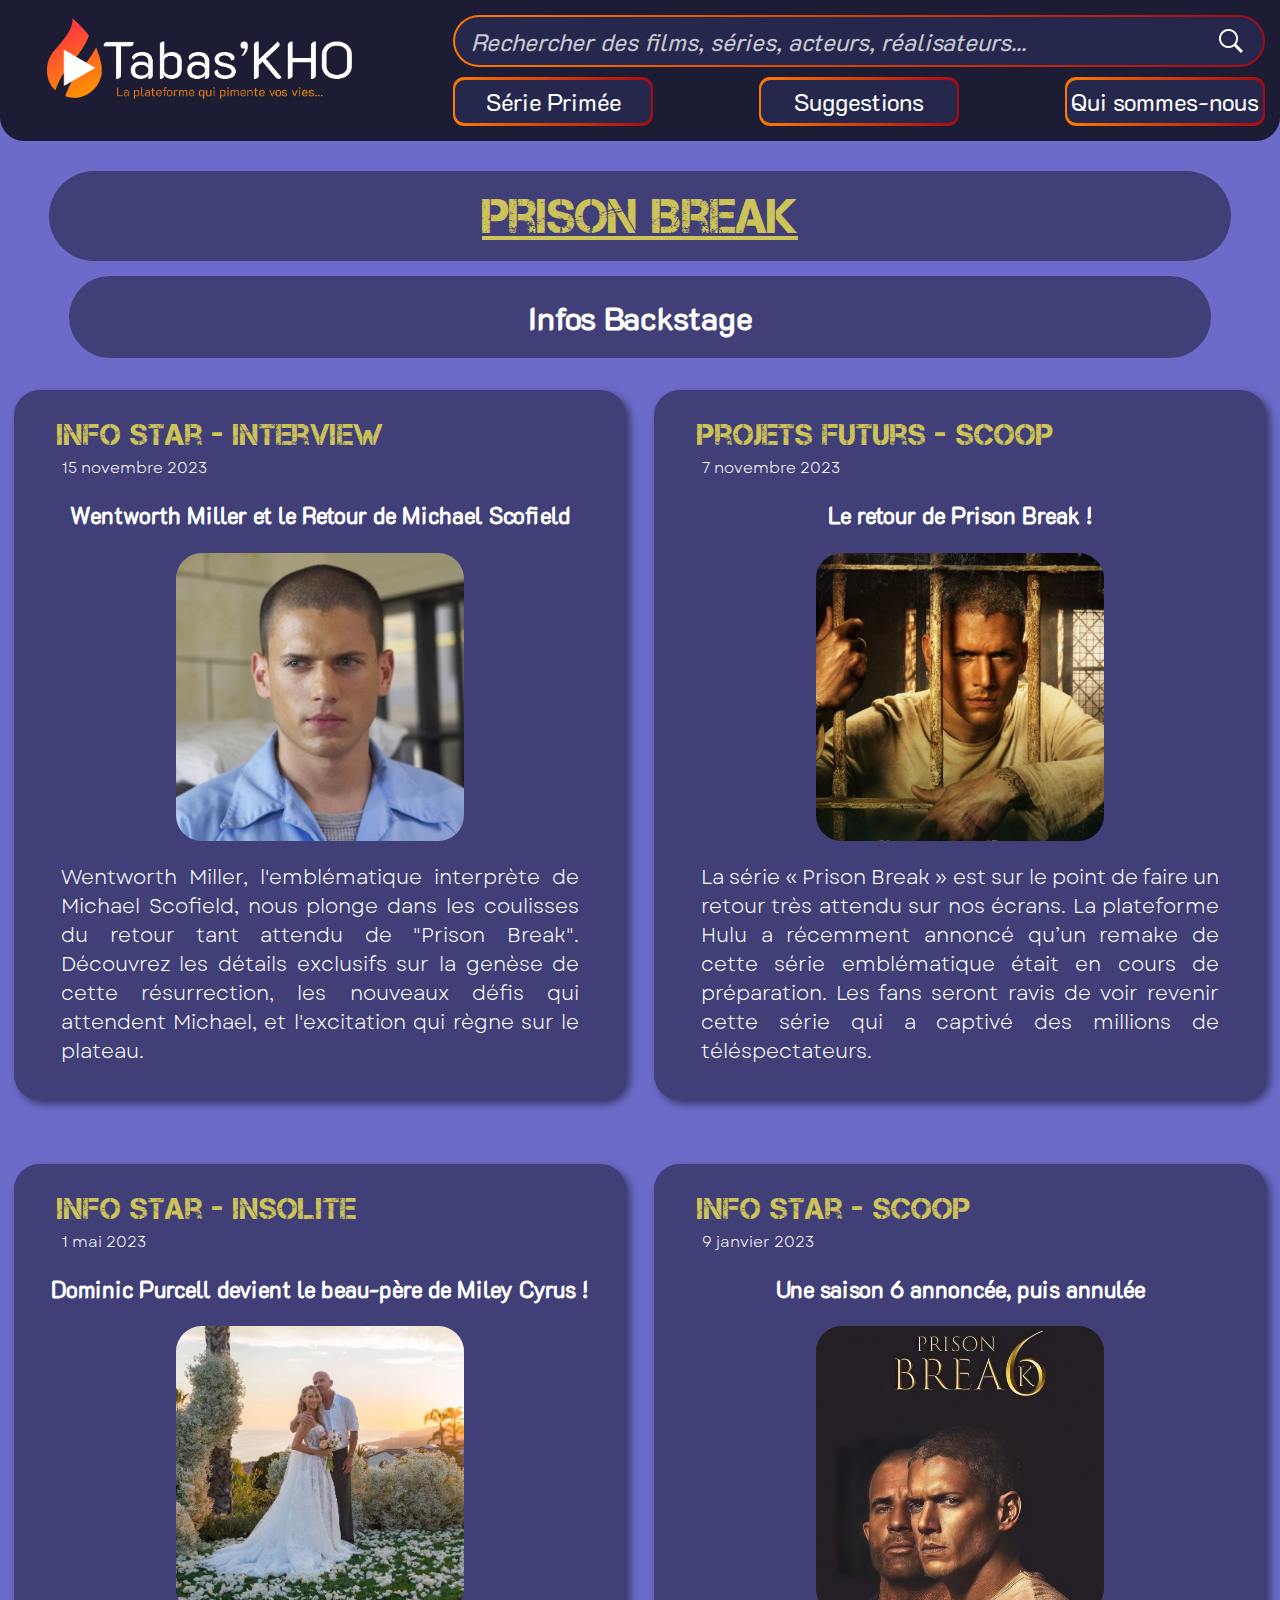
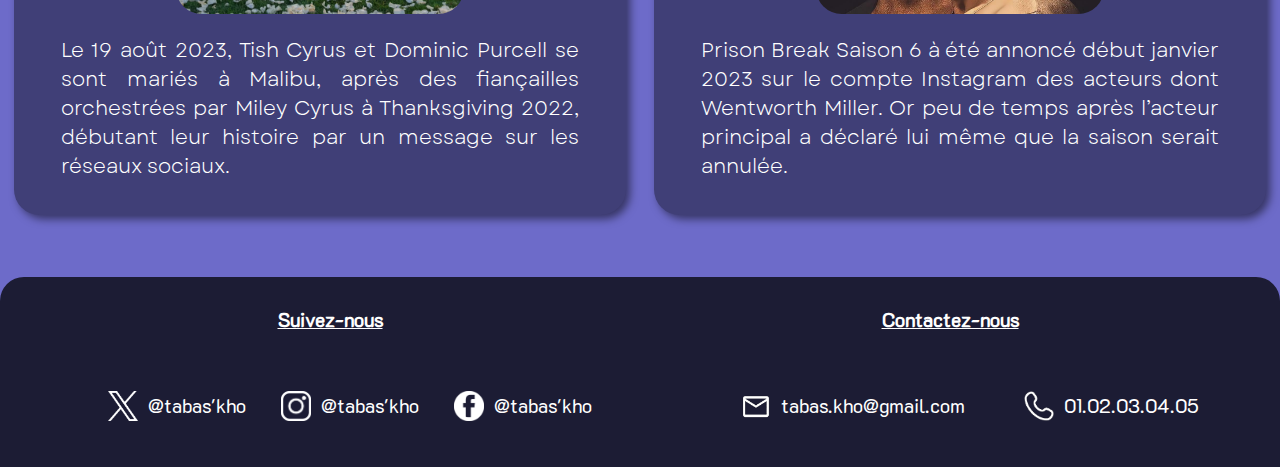
<file: Site Final/backstage.html>
<!DOCTYPE html>
<html lang="fr">
  <head>
    <meta charset="UTF-8" />
    <meta name="viewport" content="width=device-width, initial-scale=1.0" />
    <link rel="stylesheet" href="style_general.css" />
    <title>Tabas'KHO - Séries TV</title>
    <link
      rel="shortcut icon"
      href="images/logo-smartphone.png"
      type="image/png"
    />
  </head>

  <body>
    <header>
      <div id="logoPC">
        <img
          src="images/logo-desktop.png"
          alt="logo desktop Tabas'kho"
          title="logo desktop Tabas'kho"
        />
      </div>
      <div id="logoSmartphone">
        <img
          src="images/logo-smartphone.png"
          alt="logo smartphone Tabas'kho"
          title="logo smartphone Tabas'kho"
        />
      </div>

      <div id="nav-search">
        <div id="search-bar">
          <div id="degrade-search-bar">
            <div id="search-bar-content">
              <p>
                <em>Rechercher des films, séries, acteurs, réalisateurs...</em>
              </p>
              <img
                src="images/loupe-icon.png"
                alt="icone de loupe"
                title="icone de loupe"
              />
            </div>
          </div>
        </div>
        <nav>
          <div id="degrade-nav1">
            <ul>
              <li><a href="index.html">Série&nbsp;Primée</a></li>
            </ul>
          </div>
          <div id="degrade-nav2">
            <ul>
              <li><a href="index.html#suggestions">Suggestions</a></li>
            </ul>
          </div>
          <div id="degrade-nav3">
            <ul>
              <li>
                <a href="qui_sommes_nous.html">Qui&nbsp;sommes&#x2011;nous</a>
              </li>
            </ul>
          </div>
        </nav>
      </div>
    </header>
    <main>
      <h1>Prison Break</h1>
      <h2 class="h1-blanc">Infos Backstage</h2>

      <div class="backstage">
        <section>
          <h2>Info Star - Interview</h2>
          <p>15 novembre 2023</p>
          <h3>Wentworth Miller et le Retour de Michael Scofield</h3>
          <img
            src="images/Backstage/scofield1.jpg"
            alt="Michael Scofield"
            title="Michael Scofield"
          />
          <p>
            Wentworth Miller, l'emblématique interprète de Michael Scofield,
            nous plonge dans les coulisses du retour tant attendu de "Prison
            Break". Découvrez les détails exclusifs sur la genèse de cette
            résurrection, les nouveaux défis qui attendent Michael, et
            l'excitation qui règne sur le plateau.
          </p>
        </section>

        <section>
          <h2>Projets Futurs - Scoop</h2>
          <p>7 novembre 2023</p>
          <h3>Le retour de Prison Break !</h3>
          <img
            src="images/Backstage/scofield2.jpg"
            alt="Prison Break Scoop"
            title="Prison Break Scoop"
          />
          <p>
            La série « Prison Break » est sur le point de faire un retour très
            attendu sur nos écrans. La plateforme Hulu a récemment annoncé qu’un
            remake de cette série emblématique était en cours de préparation.
            Les fans seront ravis de voir revenir cette série qui a captivé des
            millions de téléspectateurs.
          </p>
        </section>

        <section>
          <h2>Info Star - Insolite</h2>
          <p>1 mai 2023</p>
          <h3>Dominic Purcell devient le beau-père de Miley Cyrus !</h3>
          <img
            src="images/Backstage/purcell_cyrus.jpg"
            alt="Dominic Purcell et Tish Cyrus"
            title="Dominic Purcell et Tish Cyrus"
          />
          <p>
            Le 19 août 2023, Tish Cyrus et Dominic Purcell se sont mariés à
            Malibu, après des fiançailles orchestrées par Miley Cyrus à
            Thanksgiving 2022, débutant leur histoire par un message sur les
            réseaux sociaux.
          </p>
        </section>

        <section>
          <h2>Info Star - Scoop</h2>
          <p>9 janvier 2023</p>
          <h3>Une saison 6 annoncée, puis annulée</h3>
          <img
            src="images/Backstage/prison_break_s6.jpg"
            alt="Prison Break Saison 6"
            title="Prison Break Saison 6"
          />
          <p>
            Prison Break Saison 6 à été annoncé début janvier 2023 sur le compte
            Instagram des acteurs dont Wentworth Miller. Or peu de temps après
            l’acteur principal a déclaré lui même que la saison serait annulée.
          </p>
        </section>
      </div>
    </main>

    <footer>
      <section>
        <h4>Suivez-nous</h4>
        <nav>
          <ul id="reseaux">
            <li>
              <a href="https://twitter.com/tabaskho">
                <img
                  src="images/Pictogrammes/logo-x.png"
                  alt="logo de x"
                  title="logo de x"
                />
                <p>@tabas'kho</p>
              </a>
            </li>
            <li>
              <a
                href="https://instagram.com/tabasko._?igshclass=YTQwZjQ0NmI0OA=="
              >
                <img
                  src="images/Pictogrammes/logo-insta.png"
                  alt="logo de insta"
                  title="logo de insta"
                />
                <p>@tabas'kho</p>
              </a>
            </li>
            <li>
              <a href="#">
                <img
                  src="images/Pictogrammes/logo-facebook.png"
                  alt="logo de facebook"
                  title="logo de facebook"
                />
                <p>@tabas'kho</p>
              </a>
            </li>
          </ul>
        </nav>
      </section>
      <section>
        <h4>Contactez-nous</h4>
        <nav>
          <ul>
            <li>
              <a href="mailto:tabas.kho@gmail.com">
                <img
                  src="images/Pictogrammes/lettre.png"
                  alt="icone de boite Mail"
                  title="icone de boite Mail"
                />
                <p>tabas.kho@gmail.com</p></a
              >
            </li>
            <li>
              <div id="telephone">
                <img
                  src="images/Pictogrammes/logo-tel.png"
                  alt="icone de téléphone"
                  title="icone de téléphone"
                />
                <p>01.02.03.04.05</p>
              </div>
            </li>
          </ul>
        </nav>
      </section>
    </footer>
  </body>
</html>
</file>
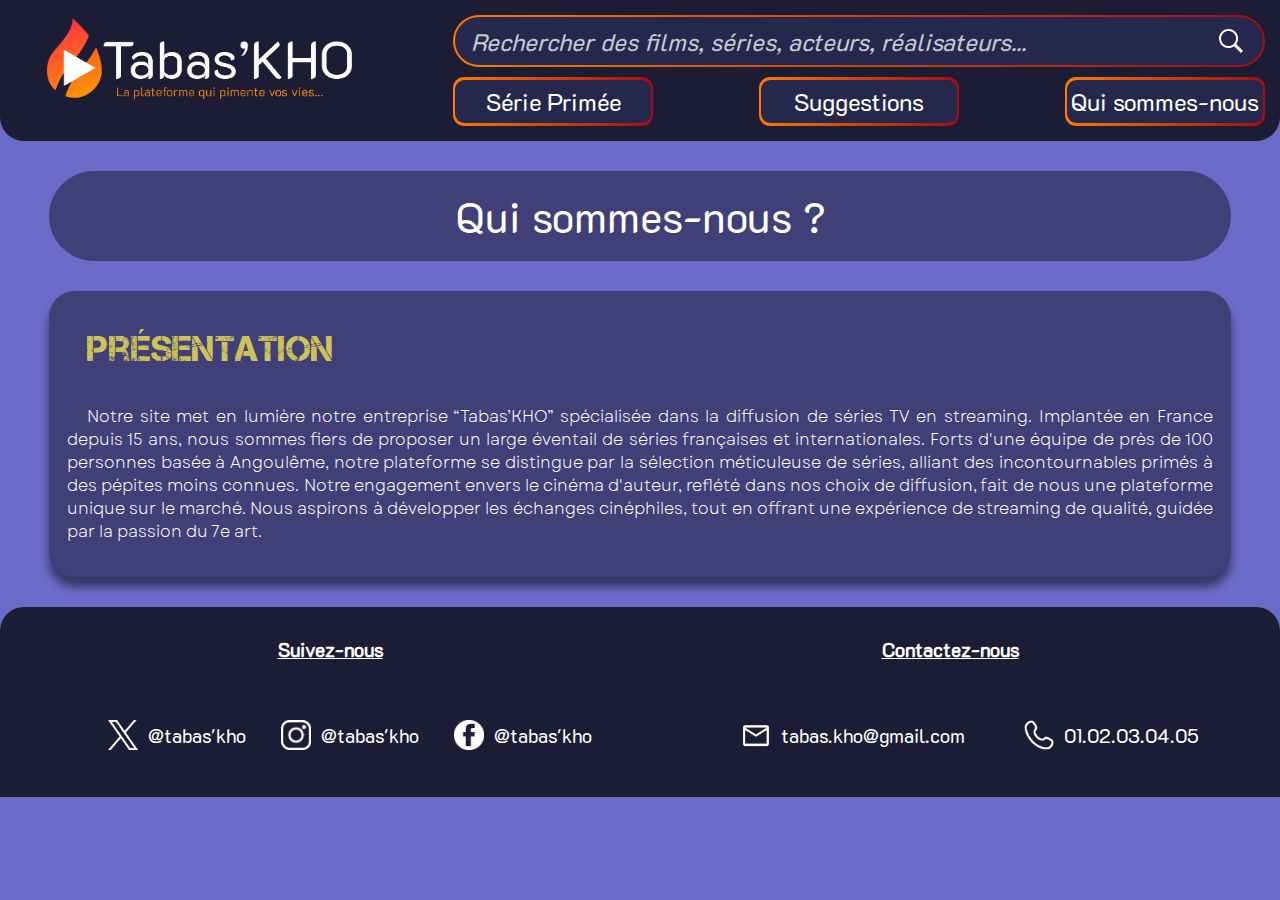
<file: Site Final/qui_sommes_nous.html>
<!DOCTYPE html>
<html lang="fr">
  <head>
    <meta charset="UTF-8" />
    <meta name="viewport" content="width=device-width, initial-scale=1.0" />
    <link rel="stylesheet" href="style_general.css" />
    <title>Tabas'KHO - Séries TV</title>
    <link
      rel="shortcut icon"
      href="images/logo-smartphone.png"
      type="image/png"
    />
  </head>
  <body>
    <header>
      <div id="logoPC">
        <img
          src="images/logo-desktop.png"
          alt="logo desktop Tabas'kho"
          title="logo desktop Tabas'kho"
        />
      </div>
      <div id="logoSmartphone">
        <img
          src="images/logo-smartphone.png"
          alt="logo smartphone Tabas'kho"
          title="logo smartphone Tabas'kho"
        />
      </div>

      <div id="nav-search">
        <div id="search-bar">
          <div id="degrade-search-bar">
            <div id="search-bar-content">
              <p>
                <em>Rechercher des films, séries, acteurs, réalisateurs...</em>
              </p>
              <img
                src="images/loupe-icon.png"
                alt="icone de loupe"
                title="icone de loupe"
              />
            </div>
          </div>
        </div>
        <nav>
          <div id="degrade-nav1">
            <ul>
              <li><a href="index.html">Série&nbsp;Primée</a></li>
            </ul>
          </div>
          <div id="degrade-nav2">
            <ul>
              <li><a href="index.html#suggestions">Suggestions</a></li>
            </ul>
          </div>
          <div id="degrade-nav3">
            <ul>
              <li>
                <a href="qui_sommes_nous.html">Qui&nbsp;sommes&#x2011;nous</a>
              </li>
            </ul>
          </div>
        </nav>
      </div>
    </header>
    <main>
      <div class="qui-sommes-nous">
        <h1 class="h1-blanc">Qui sommes-nous ?</h1>
        <section>
          <h3>Présentation</h3>
          <p>
            Notre site met en lumière notre entreprise “Tabas’KHO” spécialisée
            dans la diffusion de séries TV en streaming. Implantée en France
            depuis 15 ans, nous sommes fiers de proposer un large éventail de
            séries françaises et internationales. Forts d'une équipe de près de
            100 personnes basée à Angoulême, notre plateforme se distingue par la
            sélection méticuleuse de séries, alliant des incontournables primés à
            des pépites moins connues. Notre engagement envers le cinéma d'auteur,
            reflété dans nos choix de diffusion, fait de nous une plateforme
            unique sur le marché. Nous aspirons à développer les échanges
            cinéphiles, tout en offrant une expérience de streaming de qualité,
            guidée par la passion du 7e art.
          </p>
        </section>
      </div>
    </main>
    <footer>
      <section>
        <h4>Suivez-nous</h4>
        <nav>
          <ul id="reseaux">
            <li>
              <a href="https://twitter.com/tabaskho">
                <img
                  src="images/Pictogrammes/logo-x.png"
                  alt="logo de x"
                  title="logo de x"
                />
                <p>@tabas'kho</p>
              </a>
            </li>
            <li>
              <a
                href="https://instagram.com/tabasko._?igshclass=YTQwZjQ0NmI0OA=="
              >
                <img
                  src="images/Pictogrammes/logo-insta.png"
                  alt="logo de insta"
                  title="logo de insta"
                />
                <p>@tabas'kho</p>
              </a>
            </li>
            <li>
              <a href="#">
                <img
                  src="images/Pictogrammes/logo-facebook.png"
                  alt="logo de facebook"
                  title="logo de facebook"
                />
                <p>@tabas'kho</p>
              </a>
            </li>
          </ul>
        </nav>
      </section>
      <section>
        <h4>Contactez-nous</h4>
        <nav>
          <ul>
            <li>
              <a href="mailto:tabas.kho@gmail.com">
                <img
                  src="images/Pictogrammes/lettre.png"
                  alt="icone de boite Mail"
                  title="icone de boite Mail"
                />
                <p>tabas.kho@gmail.com</p></a
              >
            </li>
            <li>
              <div id="telephone">
                <img
                  src="images/Pictogrammes/logo-tel.png"
                  alt="icone de téléphone"
                  title="icone de téléphone"
                />
                <p>01.02.03.04.05</p>
              </div>
            </li>
          </ul>
        </nav>
      </section>
    </footer>
  </body>
</html>
</file>
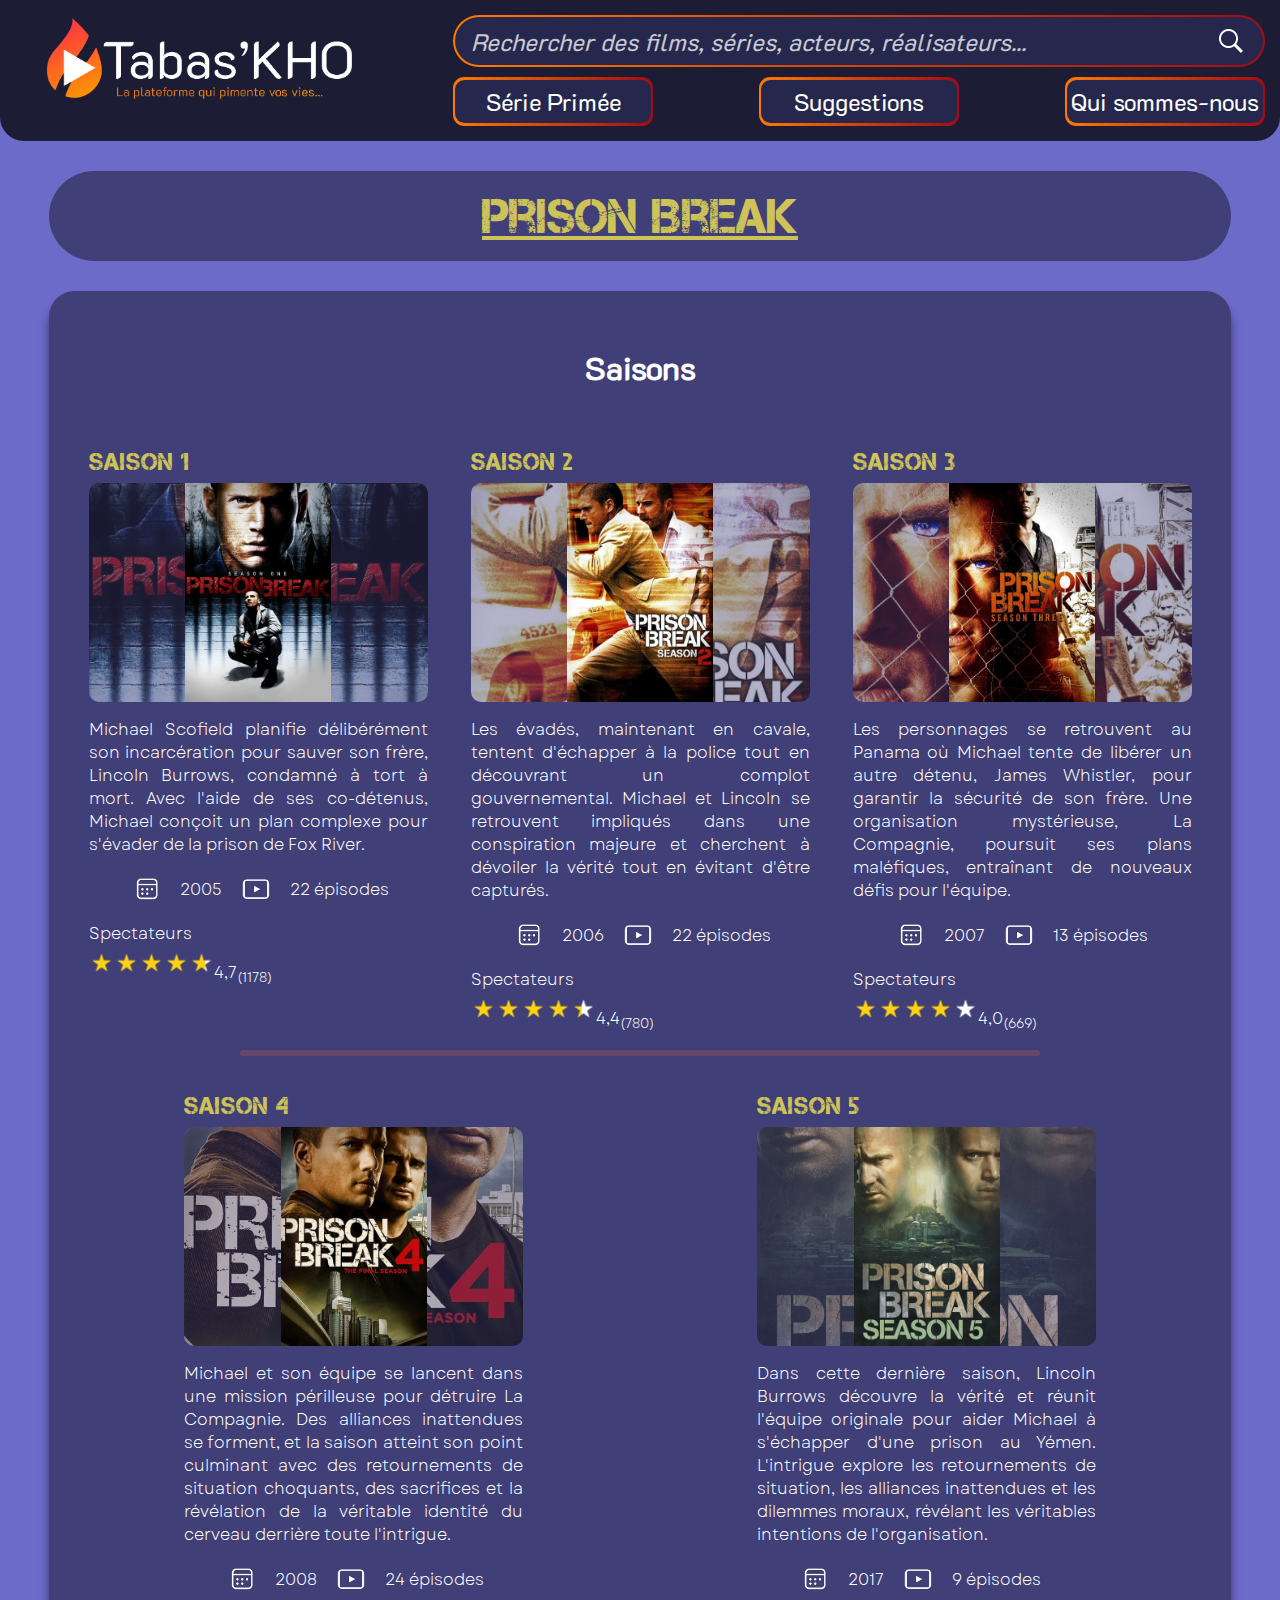
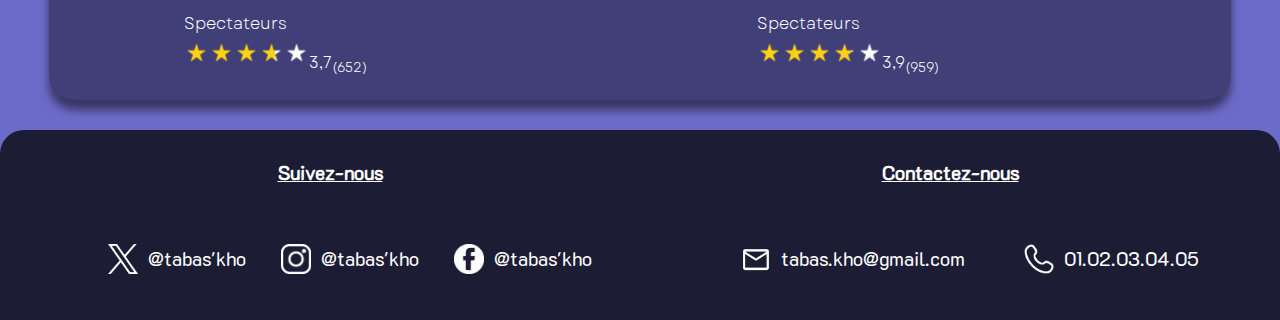
<file: Site Final/saisons.html>
<!DOCTYPE html>
<html lang="fr">
  <head>
    <meta charset="UTF-8" />
    <meta name="viewport" content="width=device-width, initial-scale=1.0" />
    <link rel="stylesheet" href="style_general.css" />
    <title>Tabas'KHO - Séries TV</title>
    <link
      rel="shortcut icon"
      href="images/logo-smartphone.png"
      type="image/png"
    />
  </head>
  <body>
    <header>
      <div id="logoPC">
        <img
          src="images/logo-desktop.png"
          alt="logo desktop Tabas'kho"
          title="logo desktop Tabas'kho"
        />
      </div>
      <div id="logoSmartphone">
        <img
          src="images/logo-smartphone.png"
          alt="logo smartphone Tabas'kho"
          title="logo smartphone Tabas'kho"
        />
      </div>

      <div id="nav-search">
        <div id="search-bar">
          <div id="degrade-search-bar">
            <div id="search-bar-content">
              <p>
                <em>Rechercher des films, séries, acteurs, réalisateurs...</em>
              </p>
              <img
                src="images/loupe-icon.png"
                alt="icone de loupe"
                title="icone de loupe"
              />
            </div>
          </div>
        </div>
        <nav>
          <div id="degrade-nav1">
            <ul>
              <li><a href="index.html">Série&nbsp;Primée</a></li>
            </ul>
          </div>
          <div id="degrade-nav2">
            <ul>
              <li><a href="index.html#suggestions">Suggestions</a></li>
            </ul>
          </div>
          <div id="degrade-nav3">
            <ul>
              <li>
                <a href="qui_sommes_nous.html">Qui&nbsp;sommes&#x2011;nous</a>
              </li>
            </ul>
          </div>
        </nav>
      </div>
    </header>
  <main>
      <h1>Prison Break</h1>
      <section id="liste-saisons">
          <h2>Saisons</h2>
          <div id="S123">
              <article id="saison1">
                  <h3>Saison 1</h3>
                  <figure>
                      <img class="front" src="images/Saisons/saison1.jpg" title="Image Saison 1" alt="Image Saison 1" width="146" height="219">
                      <img class="back" src="images/Saisons/saison1-floue.jpg" title="Image Saison 1" alt="Image Saison 1" width="339" height="219">
                      <figcaption>
                          Michael Scofield planifie délibérément son incarcération pour sauver son frère, Lincoln Burrows, 
                          condamné à tort à mort. Avec l'aide de ses co-détenus, Michael conçoit un plan complexe pour s'évader 
                          de la prison de Fox River.
                      </figcaption>
                  </figure>
                  <div class="picto">
                      <img src="images/Pictogrammes/EDT.png" title="Calendrier" alt="Calendrier" width="26" height="26">
                      <p>
                          2005
                      </p>
                      <img src="images/Pictogrammes/videoYT.png" title="nb épisodes" alt="nb épisodes" width="28" height="26">
                      <p>
                          22 épisodes
                      </p>
                  </div>
                  <p>Spectateurs</p>
                  <div class="note">
                      <img src="images/Pictogrammes/vector-star-icon_4184255.png" title="etoile" alt="etoile" width="31" height="31">
                      <img src="images/Pictogrammes/vector-star-icon_4184255.png" title="etoile" alt="etoile" width="31" height="31">
                      <img src="images/Pictogrammes/vector-star-icon_4184255.png" title="etoile" alt="etoile" width="31" height="31">
                      <img src="images/Pictogrammes/vector-star-icon_4184255.png" title="etoile" alt="etoile" width="31" height="31">
                      <img src="images/Pictogrammes/vector-star-icon_70Yellow.png" title="etoile" alt="etoile" width="31" height="31">
                      <p>
                          4,7<sub>(1178)</sub>
                      </p>
                  </div>
              </article>
              <div class="traitSmartphone">
                <img src="images/Pictogrammes/trait-orange.png" title="trait orange" alt="trait orange" width="747" height="4">
              </div>
              <article id="saison2">
                  <h3>Saison 2</h3>
                  <figure>
                      <img class="front" src="images/Saisons/saison2.jpg" title="Image Saison 2" alt="Image Saison 2" width="146" height="219">
                      <img class="back" src="images/Saisons/saison2-floue.jpg" title="Image Saison 2" alt="Image Saison 2" width="339" height="219">
                      <figcaption>
                          Les évadés, maintenant en cavale, tentent d'échapper à la police tout en découvrant un complot gouvernemental. 
                          Michael et Lincoln se retrouvent impliqués dans une conspiration majeure et cherchent à dévoiler la vérité tout 
                          en évitant d'être capturés.
                      </figcaption>
                  </figure>
                  <div class="picto">
                      <img src="images/Pictogrammes/EDT.png" title="Calendrier" alt="Calendrier" width="26" height="26">
                      <p>
                          2006
                      </p>
                      <img src="images/Pictogrammes/videoYT.png" title="nb épisodes" alt="nb épisodes" width="28" height="26">
                      <p>
                          22 épisodes
                      </p>
                  </div>
                  <p>Spectateurs</p>
                  <div class="note">
                      <img src="images/Pictogrammes/vector-star-icon_4184255.png" title="etoile" alt="etoile" width="31" height="31">
                      <img src="images/Pictogrammes/vector-star-icon_4184255.png" title="etoile" alt="etoile" width="31" height="31">
                      <img src="images/Pictogrammes/vector-star-icon_4184255.png" title="etoile" alt="etoile" width="31" height="31">
                      <img src="images/Pictogrammes/vector-star-icon_4184255.png" title="etoile" alt="etoile" width="31" height="31">
                      <img src="images/Pictogrammes/vector-star-icon_40Yellow.png" title="etoile" alt="etoile" width="31" height="31">
                      <p>
                          4,4<sub>(780)</sub>
                      </p>
                  </div>
              </article>
              <div class="traitSmartphone">

                <img src="images/Pictogrammes/trait-orange.png" title="trait orange" alt="trait orange" width="747" height="4">

                <img src="images/Pictogrammes/trait-orange.png" title="trait orange" alt="trait orange" width="650" height="4">

              </div>
              <article id="saison3">
                  <h3>Saison 3</h3>
                  <figure>
                      <img class="front" src="images/Saisons/saison3.jpg" title="Image Saison 3" alt="Image Saison 3" width="146" height="219">
                      <img class="back" src="images/Saisons/saison3-floue.jpg" title="Image Saison 3" alt="Image Saison 3" width="339" height="219">
                      <figcaption>
                          Les personnages se retrouvent au Panama où Michael tente de libérer un autre détenu, James Whistler, pour garantir 
                          la sécurité de son frère. Une organisation mystérieuse, La Compagnie, poursuit ses plans maléfiques, entraînant 
                          de nouveaux défis pour l'équipe.
                      </figcaption>
                  </figure>
                  <div class="picto">
                      <img src="images/Pictogrammes/EDT.png" title="Calendrier" alt="Calendrier" width="26" height="26">
                      <p>
                          2007
                      </p>
                      <img src="images/Pictogrammes/videoYT.png" title="nb épisodes" alt="nb épisodes" width="28" height="26">
                      <p>
                          13 épisodes
                      </p>
                  </div>
                  <p>Spectateurs</p>
                  <div class="note">
                      <img src="images/Pictogrammes/vector-star-icon_4184255.png" title="etoile" alt="etoile" width="31" height="31">
                      <img src="images/Pictogrammes/vector-star-icon_4184255.png" title="etoile" alt="etoile" width="31" height="31">
                      <img src="images/Pictogrammes/vector-star-icon_4184255.png" title="etoile" alt="etoile" width="31" height="31">
                      <img src="images/Pictogrammes/vector-star-icon_4184255.png" title="etoile" alt="etoile" width="31" height="31">
                      <img src="images/Pictogrammes/vector-star-icon_White.png" title="etoile" alt="etoile" width="31" height="31">
                      <p>
                          4,0<sub>(669)</sub>
                      </p>
                  </div>
              </article>
          </div>
          <div id="traitPC">
              <img src="images/Pictogrammes/trait-orange.png" title="trait orange" alt="trait orange" width="800" height="6">
          </div>
          <div id="S45">
              <article id="saison4">
                  <h3>Saison 4</h3>
                  <figure>
                      <img class="front" src="images/Saisons/saison4.jpg" title="Image Saison 4" alt="Image Saison 4" width="146" height="219">
                      <img class="back" src="images/Saisons/saison4-floue.jpg" title="Image Saison 4" alt="Image Saison 4" width="339" height="219">
                      <figcaption>
                          Michael et son équipe se lancent dans une mission périlleuse pour détruire La Compagnie. 
                          Des alliances inattendues se forment, et la saison atteint son point culminant avec des retournements de situation choquants, 
                          des sacrifices et la révélation de la véritable identité du cerveau derrière toute l'intrigue.
                      </figcaption>
                  </figure>
                  <div class="picto">
                      <img src="images/Pictogrammes/EDT.png" title="Calendrier" alt="Calendrier" width="26" height="26">
                      <p>
                          2008
                      </p>
                      <img src="images/Pictogrammes/videoYT.png" title="nb épisodes" alt="nb épisodes" width="28" height="26">
                      <p>
                          24 épisodes
                      </p>
                  </div>
                  <p>Spectateurs</p>
                  <div class="note">
                      <img src="images/Pictogrammes/vector-star-icon_4184255.png" title="etoile" alt="etoile" width="31" height="31">
                      <img src="images/Pictogrammes/vector-star-icon_4184255.png" title="etoile" alt="etoile" width="31" height="31">
                      <img src="images/Pictogrammes/vector-star-icon_4184255.png" title="etoile" alt="etoile" width="31" height="31">
                      <img src="images/Pictogrammes/vector-star-icon_70Yellow.png" title="etoile" alt="etoile" width="31" height="31">
                      <img src="images/Pictogrammes/vector-star-icon_White.png" title="etoile" alt="etoile" width="31" height="31">
                      <p>
                          3,7<sub>(652)</sub>
                      </p>
                  </div>
              </article>
              <div class="traitSmartphone">
                <img src="images/Pictogrammes/trait-orange.png" title="trait orange" alt="trait orange" width="747" height="4">
              </div>
              <article id="saison5">
                <a href="saison5.html">
                  <h3>Saison 5</h3>
                  <figure>
                      <img class="front" src="images/Saisons/saison5.jpg" title="Image Saison 5" alt="Image Saison 5" width="146" height="219">
                      <img class="back" src="images/Saisons/saison5-floue.jpg" title="Image Saison 5" alt="Image Saison 5" width="339" height="219">
                      <figcaption>
                        Dans cette dernière saison, Lincoln Burrows découvre la vérité et réunit l'équipe originale pour aider
                        Michael à s'échapper d'une prison au Yémen. L'intrigue explore les 
                        retournements de situation, les alliances inattendues et les dilemmes moraux, 
                        révélant les véritables intentions de l'organisation.
                      </figcaption>
                  </figure>
                  <div class="picto">
                      <img src="images/Pictogrammes/EDT.png" title="Calendrier" alt="Calendrier" width="26" height="26">
                      <p>
                          2017
                      </p>
                      <img src="images/Pictogrammes/videoYT.png" title="nb épisodes" alt="nb épisodes" width="28" height="26">
                      <p>
                          9 épisodes
                      </p>
                  </div>
                  <p>Spectateurs</p>
                  <div class="note">
                      <img src="images/Pictogrammes/vector-star-icon_4184255.png" title="etoile" alt="etoile" width="31" height="31">
                      <img src="images/Pictogrammes/vector-star-icon_4184255.png" title="etoile" alt="etoile" width="31" height="31">
                      <img src="images/Pictogrammes/vector-star-icon_4184255.png" title="etoile" alt="etoile" width="31" height="31">
                      <img src="images/Pictogrammes/vector-star-icon_90Yellow.png" title="etoile" alt="etoile" width="31" height="31">
                      <img src="images/Pictogrammes/vector-star-icon_White.png" title="etoile" alt="etoile" width="31" height="31">
                      <p>
                          3,9<sub>(959)</sub>
                      </p>
                  </div>
                </a>
              </article>
          </div>
      </section>
  </main>

  
  <footer>
    <section>
      <h4>Suivez-nous</h4>
      <nav>
        <ul id="reseaux">
          <li>
            <a href="https://twitter.com/tabaskho">
              <img
                src="images/Pictogrammes/logo-x.png"
                alt="logo de x"
                title="logo de x"
              />
              <p>@tabas'kho</p>
            </a>
          </li>
          <li>
            <a href="https://instagram.com/tabasko._?igshid=YTQwZjQ0NmI0OA==">
              <img
                src="images/Pictogrammes/logo-insta.png"
                alt="logo de insta"
                title="logo de insta"
              />
              <p>@tabas'kho</p>
            </a>
          </li>
          <li>
            <a href="#">
              <img
                src="images/Pictogrammes/logo-facebook.png"
                alt="logo de facebook"
                title="logo de facebook"
              />
              <p>@tabas'kho</p>
            </a>
          </li>
        </ul>
      </nav>
    </section>
    <section>
      <h4>Contactez-nous</h4>
      <nav>
        <ul>
          <li>
            <a href="mailto:tabas.kho@gmail.com">
              <img
                src="images/Pictogrammes/lettre.png"
                alt="icone de boite Mail"
                title="icone de boite Mail"
              />
              <p>tabas.kho@gmail.com</p></a
            >
          </li>
          <li>
            <div id="telephone">
              <img
                src="images/Pictogrammes/logo-tel.png"
                alt="icone de téléphone"
                title="icone de téléphone"
              />
              <p>01.02.03.04.05</p>
            </div>
          </li>
        </ul>
      </nav>
    </section>
  </footer>
</body>
</html>
</file>
<file: Site Final/style_general.css>
@font-face {
  font-family: "garet";
  src: url("Polices/Garet/Garet-Book.woff2") format("woff2"),
    url("Polices/Garet/Garet-Book.woff") format("woff");
  font-weight: normal;
  font-style: normal;
}

@font-face {
  font-family: "capture";
  src: url("Polices/capture/Capture_It/Capture_it.woff2") format("woff2"),
    url("Polices/capture/Capture_It/Capture_it.woff") format("woff");
  font-weight: normal;
  font-style: normal;
}

@font-face {
  font-family: "K2D";
  src: url("Polices/K2D/K2D_Regular/K2D_Regular.woff2") format("woff2"),
    url("Polices/K2D/K2D_Regular/K2D_Regular.woff") format("woff");
  font-weight: normal;
  font-style: normal;
}

*{
  scroll-behavior: smooth;
}
header {
  background-color: #1c1c34;
  display: flex;
  align-items: center;
  justify-content: space-between;
  padding: 15px;
  border-radius: 0 0 1.5rem 1.5rem;
}

header #logoPC {
  width: 33%;
  flex: 1;
  margin-left: 2rem;
}

header #logoSmartphone img {
  width: 0;
  height: 0;
}

header #logoPC img {
  width: 75%;
  margin-top: -20px;
}

header #nav-search {
  display: flex;
  flex: 2;
  flex-direction: column;
}

header nav {
  margin-top: 10px;
  display: flex;
  justify-content: space-between;
}

header #degrade-search-bar,
header #search-bar-content {
  border-radius: 15rem;
}

header #degrade-search-bar {
  padding: 2px;
  background: linear-gradient(
    90deg,
    rgba(255, 122, 0, 1) 0%,
    rgba(255, 0, 0, 0.6) 100%
  );
}

header #search-bar-content {
  display: flex;
  align-items: center;
  justify-content: space-between;
  background-color: #25284c;
  color: rgba(255, 255, 255, 0.75);
  padding: 0.5rem 1rem;
}

header #search-bar-content p {
  white-space: nowrap;
  overflow: hidden;
  text-overflow: ellipsis;
  margin: 0;
  font-size: 1.5rem;
  font-family: "K2D", Arial, sans-serif;
}

header #search-bar-content img {
  width: 2rem;
  height: 2rem;
}

header nav ul {
  width: 200px;
  display: flex;
  justify-content: center;
  padding: 0;
}

header nav ul li {
  width: 12em;
  text-align: center;
  list-style-type: none;
  background-color: #25284c;
  padding: 6px 2px;
  border-radius: 0.6rem;
  font-family: "K2D", arial, sans-serif;
}

header nav ul a {
  color: #fff;
  font-size: 1.5rem;
  text-decoration: none;
}

header #degrade-nav1,
header #degrade-nav2,
header #degrade-nav3 {
  border-radius: 0.7rem;
  background: linear-gradient(
    90deg,
    rgba(255, 122, 0, 1) 0%,
    rgba(255, 0, 0, 0.6) 100%
  );
  height: 49px;
  display: flex;
  align-items: center;
}

footer {
  display: flex;
  background-color: #1c1c34;
  color: white;
  justify-content: space-around;
  padding: 20px;
  border-radius: 1.5rem 1.5rem 0 0;
  margin-top: 30px;
}

footer section {
  width: 45%;
  display: flex;
  flex-direction: column;
  text-align: center;
}

footer section nav ul {
  display: flex;
  justify-content: space-around;
  margin-bottom: 10px;
}

footer section nav ul li {
  list-style-type: none;
  font-size: larger;
  font-family: "K2D", arial, sans-serif;
}

footer nav ul li img {
  width: 30px;
  height: 30px;
  margin-right: 10px;
}

footer section h4 {
  font-size: 1.2em;
  text-decoration: underline;
  margin-top: 10px;
  font-family: "K2D", arial, sans-serif;
}

footer a,
footer #telephone {
  color: white;
  text-decoration: none;
  display: flex;
  align-items: center;
}

/* Media query for smartphones (header & footer)*/
@media only screen and (max-width: 780px) {
  header {
    flex-direction: column;
    align-items: center;
  }

  header #logoPC {
    height: 0;
    width: 0;
  }

  header #logoSmartphone img {
    width: 90px;
    height: 90px;
  }

  header #logoSmartphone {
    width: 100%;
    margin-top: -20px;
  }

  header #nav-search {
    width: 100%;
  }

  header #nav-search #search-bar {
    display: flex;
    justify-content: flex-end;
    align-items: center;
  }

  header #nav-search #search-bar #degrade-search-bar {
    width: 70%;
    margin-top: -65px;
  }

  header nav {
    margin-top: 1rem;
  }

  header #search-bar-content p {
    font-size: 1rem;
  }

  header nav ul {
    width: 100%;
    flex-direction: column;
  }

  header nav ul li {
    width: 100%;
    max-height: 8.7vh;
    padding: 1.3rem 0;
    display: flex;
    align-items: center;
  }

  header nav ul a {
    font-size: 1rem;
    height: 2.4vh;
    margin: 0 0.3rem;
    line-height: 15px;
    display: flex;
    align-items: center;
  }

  header #degrade-nav1,
  header #degrade-nav2,
  header #degrade-nav3 {
    padding: 7px 2px;
  }


  footer section {
    width: 100%;
    margin-bottom: 1rem;
  }

  footer section nav ul {
    flex-direction: column;
    align-items: center;
  }

  footer #reseaux{
    padding-left: 25px;
  }

  footer section nav ul li {
    width: 100%;
    text-align: center;
    font-size: 3.5vw;
    margin-bottom: 0.5rem;
  }

  footer section h4 {
    text-align: center;
  }
  footer > section + section > nav > ul {
    padding: 0;
  }
}

body {
  margin: 0;
  background-color: #6d6bc9;
  scroll-behavior: smooth;
}

main h1 {
  text-align: center;
  background-color: #403f77;
  border-radius: 100px;
  height: 90px;
  margin: 30px 49px 10px;
  display: flex;
  justify-content: center;
  align-items: center;
  font-family: "capture", arial, sans-serif;
  color: #cec359;
  font-size: 3em;
  text-decoration: underline;
  font-weight: lighter;
}

main h1.h1-blanc {
  text-align: center;
  color: white;
  background-color: #403f77;
  border-radius: 100px;
  height: 90px;
  margin: 30px 49px;
  display: flex;
  justify-content: center;
  align-items: center;
  font-family: "K2D";
  font-size: 2.5em;
  text-decoration: none;
}

main h2.h1-blanc {
  text-align: center;
  color: white;
  background-color: #403f77;
  border-radius: 100px;
  margin: 15px 69px 0;
  display: flex;
  justify-content: center;
  font-family: "K2D";
  padding: 20px;
  font-size: 2em;
  text-decoration: none;
}

/********************
**     Saison      **
********************/

main section #S123 #saison1,
main section #S123 #saison2,
main section #S123 #saison3 {
  width: 339px;
  margin-bottom: 15px;
}

main section #S45 #saison4,
main section #S45 #saison5 {
  width: 339px;
  margin-top: 15px;
}

#saison5 a{
  text-decoration: none;
  color: white;
}

main section #S123,
main section #S45 {
  justify-content: space-evenly;
}

main > section > div {
  display: flex;
  flex-direction: row;
  align-items: baseline;
}

main section div .picto {
  display: flex;
  flex-direction: row;
  padding-left: 45px;
  margin: 20px auto;
}

main section div .picto p {
  margin: auto 20px;
}

main section div article p {
  margin: 5px 0;
}

main section div article figure figcaption {
  text-align: justify;
  width: 339px;
  margin-top: 10px;
}

main section div article figure .back {
  border-radius: 10px;
  filter: opacity(60%);
}

main section div article figure .front {
  position: absolute;
  left: 96.5px;
  z-index: 1;
  max-width: 100%;
}

main section div article figure {
  position: relative;
  margin-left: 0;
}

main section #traitPC img {
  position: absolute;
  left: 50%;
  transform: translate(-50%, -50%);
  max-width: 100%;
  border-radius: 10px;
  filter: opacity(20%);
}
main section div .traitSmartphone {
  width: 0;
  height: 0;
  filter: opacity(0%);
}

/*********************
**    Présentation  **
*********************/
body::-webkit-scrollbar,
body::-webkit-scrollbar-thumb {
  background-color: rgba(0, 0, 0, 0.2);
}

main section {
  background-color: #403f77;
  padding: 2vh;
  border-radius: 2vw;
  font-family: "garet", arial, sans-serif;
  color: white;
  font-weight: lighter;
  box-shadow: 0 10px 10px rgba(0, 0, 0, 0.5);
}

main .border-degrade {
  padding: 3px;
  background: linear-gradient(
    90deg,
    rgba(255, 122, 0, 1),
    rgba(255, 0, 0, 0.6)
  );
  margin: 5px;
  margin-bottom: 0;
  border-radius: 13px;
}

main section ::-webkit-scrollbar {
  background-color: rgba(0, 0, 0, 0);
}

main section ::-webkit-scrollbar-thumb {
  background-color: rgba(0, 0, 0, 0.2);
  border-radius: 100vw;
}

main .border-degrade article {
  background-color: #403f77;
  margin: 0;
  border-radius: 11px;
  overflow-y: hidden;
  overflow-x: hidden;
}

::-webkit-scrollbar-corner {
  color: transparent;
}

main > h1 + section > h2 {
  text-decoration: none;
  font-family: "K2D", Arial, sans-serif;
}
main > h1 + section > h2.h2-jaune {
  text-decoration: underline;
  font-size: 5vh;
  margin-left: 0px;
  padding-top: 20px;
}

main > h1 + section > h2{
  display: flex;
  justify-content: center;
  margin-left: 0;
  font-size: 2em;
}

main > h1 + section > p {
  display: flex;
  justify-content: center;
  margin-left: 0;
  font-size: 1.4em;
}

main h2 {
  padding: 10px;
  text-align: center;
  display: flex;
  align-items: center;
  font-family: "capture", arial, sans-serif;
  color: white;
  text-decoration: none;
  font-size: 4vh;
}
main h2.h2-jaune,
div.backstage h2 {
  margin-left: 10px;
  margin-top: 0;
  text-align: center;
  display: flex;
  align-items: center;
  font-family: "capture", arial, sans-serif;
  color: #cec359;
  font-weight: lighter;
  text-decoration: none;
}
main > h2.h2-jaune {
  text-decoration: underline;
}
main article h3 {
  font-family: "capture", arial, sans-serif;
  color: #cec359;
  font-weight: lighter;
  font-size: 3vh;
  margin-bottom: 10px;
}

main h1.h1-blanc {
  font-size: 3.3vw;
}

main > div.qui-sommes-nous > h1.h1-blanc + section > h3 {
  font-family: "capture", arial, sans-serif;
  color: #cec359;
  font-weight: lighter;
  font-size: 4vh;
}
main > div.qui-sommes-nous > h1.h1-blanc + section {
  padding-top: 1px;
  margin: auto 49px;
  text-indent: 20px;
  text-align: justify;
}
main section#liste-saisons article h3 {
  font-size: 1.5rem;
  margin-bottom: -9px;
}

main > h1.h1-blanc + section > h3 + p {
  font-size: 1.4vw;
  margin-right: 3vw;
}

main > section {
  margin: 30px 49px;
}
main > section#presentation {
  font-size: 2.2vh;
  padding: 10px 15px;
}

main > section > p {
  margin-left: 3vw;
}

main > section > div > div > #afficheS1 {
  border-radius: 20px;
  width: 30vw;
  height: 90vh;
  object-fit: cover;
}

main > section > div > div > #afficheS5{
  border-radius: 20px;
  width: 30vw;
  height: 98vh;
  object-fit: cover;
}

main > section > div > div > div > div article h3 {
  padding-top: 0;
}

.image-infos {
  display: flex;
}

.bande-annonce div {
  display: flex;
  flex-direction: column;
  align-items: center;
  justify-content: center;
  height: 27vh;
}

.bande-annonce video {
  width: 80%;
  display: flex;
  align-items: center;
}

main section .sections-container {
  display: flex;
  flex-direction: row;
  justify-content: space-around;
  flex-wrap: wrap;
}

main section .section-pair {
  width: 48%;
  flex-direction: row-reverse;
}

.etoile {
  width: 15%;
  margin: -15px -5px;
}

.synopsis p {
  margin: auto 15px;
  font-size: 2.2vh;
  text-align: justify;
}

.notes,
.informations,
.synopsis,
.bande-annonce {
  padding-bottom: 2vh;
}

.notes h3,
.informations h3,
.synopsis h3,
.bande-annonce h3 {
  margin-left: 15px;
}

.saison5 .notes h3,
.saison5 .informations h3,
.saison5 .synopsis h3,
.saison5 .bande-annonce h3 {
  margin-bottom: 4vh;
}

.synopsis,
.bande-annonce {
  height: 37vh;
}

.notes,
.informations {
  height: 45vh;
  margin-bottom: 0;
}

.saison5 .notes,
.saison5 .informations,
.saison5 .synopsis,
.saison5 .bande-annonce {
  height: 45vh;
}

.saison5 .synopsis p {
  font-size: 1.3vw;
}
.informations .icone-infos figure img {
  height: 4vh;
  width: min-content;
}

.saison5 .informations .icone-infos figure img {
  height: 8vh;
}

.informations .icone-infos figure figcaption {
  text-align: left;
  margin-left: 1vw;
  color: white;
}

.informations .icone-infos figure {
  width: 3vw;
  display: flex;
  align-items: center;
}
.saison5 .informations .icone-infos figure {
  margin-bottom: 0;
}

.informations a {
  display: flex;
  color: white;
  justify-content: center;
  align-items: center;
  text-align: center;
}

.informations {
  position: relative;
}

.informations > img {
  position: absolute;
  top: 1px;
  right: 1px;
  width: 3vw;
  height: 3vw;
}

.notes p {
  margin-left: 1vw;
}

.note {
  display: flex;
  align-items: baseline;
  margin-left: 1vw;
}

#liste-saisons .note {
  margin: 0;
}
#liste-saisons .note img {
  margin: -3px;
}

.informations .icone-infos {
  display: flex;
  justify-content: space-around;
  flex-wrap: wrap;
  margin-bottom: 20px;
}

.informations .icone-infos figure {
  width: calc(33.33% - 20px);
  box-sizing: border-box;
  text-align: center;
  margin-bottom: 2px;
}

.informations .icone-infos figure img {
  height: 4vh;
  width: min-content;
}

.informations .icone-infos figure figcaption {
  margin-top: 5px;
}

.createur-casting {
  display: flex;
  justify-content: space-between;
  margin: 30px 49px;
}

/***********************************/
/*             CREATEUR            */
/***********************************/

.createur {
  width: 33%;
}

.createur img {
  width: 50%;
  height: 50%;
  border-radius: 20px;
  margin-right: 1.2vw;
}

.createur .informations-createur {
  display: flex;
  justify-content: space-around;
  align-items: center;
  font-size: 2.2vh;
  margin-left: 1.2vw;
}

.createur div dl dt {
  color: #cec359;
}

.createur div dl h3 {
  font-size: 1.5vw;
  font-family: "K2D", arial, sans-serif;
}

/***********************************/
/*             CASTING             */
/***********************************/

.casting {
  width: 63%;
  margin-left: 15px;
}

.casting .acteurs {
  overflow-x: scroll;
  display: flex;
  margin-right: 1.5vw;
}

.casting .acteurs ::-webkit-scrollbar,
.casting .acteurs ::-webkit-scrollbar-thumb {
  background-color: rgba(0, 0, 0, 0.2);
  border-radius: 100vw;
}

.casting .acteurs figure img {
  width: 10vw;
  border-radius: 20px;
}

.casting .acteurs figure figcaption p {
  font-size: 0.872vw;
  text-align: center;
}

/***********************************/
/*           SUGGESTIONS           */
/***********************************/

#suggestions .films {
  display: flex;
  justify-content: space-between;
  margin-right: 1vw;
  overflow-x: scroll;
}

#suggestions .films::-webkit-scrollbar-thumb,
#suggestions .films::-webkit-scrollbar {
  background-color: rgba(0, 0, 0, 0.2);
  border-radius: 100vw;
  align-items: center;
}

#suggestions .films img {
  height: 65vh;
  object-fit: cover;
}

#suggestions .films figcaption {
  text-align: center;
}

/***********************************/
/*           BACKSTAGE           */
/***********************************/

div.backstage section {
  height: auto;
  display: inline-block;
  flex-direction: row;
  align-content: center;
  flex-wrap: wrap;
  color: #fff;
  background-color: #403f77;
  align-items: center;
  border-radius: 2vw;
  margin: auto 49px;
  vertical-align: top;
  text-align: center;
  align-items: center;
  box-shadow: 4px 4px 8px rgba(0, 0, 0, 0.5);
}

div.backstage section img {
  width: 50%;
  border-radius: 2vw;
}

div.backstage section > h2 {
  margin-left: 15px;
  text-align: left;
  font-size: 30px;
}

div.backstage section > h3 {
  color: #fff;
  font-family: K2D;
  font-size: 1.4em;
}

div.backstage section > p {
  margin-left: 30px;
  margin-top: -30px;
  text-align: left;
  color: #fff;
  text-align: justify;
  font-family: Garet;
  font-size: 1.2vw;
  font-style: normal;
  font-weight: lighter;
  line-height: normal;
}

div.backstage section > h2 + p + h3 + img + p {
  margin: 0.8em 5%;
  font-size: 20px;
  text-align: justify;
}

div.backstage {
  display: flex;
  flex-wrap: wrap;
  justify-content: center;
  justify-content: space-around;
  text-align: center;
}

div.backstage section {
  width: 45%;
  margin: 2em 0;
}

/* EPISODES */
.episodeSaison5 .border-degrade div {
  background-color: #403f77;
  margin: 0;
  border-radius: 0px;
  overflow-y: scroll;
  overflow-x: hidden;
}

.episodeSaison5 .border-degrade {
  padding: 4px;
  background: linear-gradient(
    90deg,
    rgba(255, 122, 0, 1),
    rgba(255, 0, 0, 0.6)
  );
  margin: 1% 5%;
  border-radius: 20px;
}

.episodeSaison5 figure {
  width: 25%;
  height: 25%;
  padding: 15px;
  margin: 15px;
}

.episodeSaison5 .border-degrade div {
  border-radius: 20px;
}
.episodeSaison5 img {
  border-radius: 19px;
  width: 100%;
  height: 100%;
}
.episodeSaison5 figcaption {
  margin-top: 6px;
}
.episodeSaison5 p {
  text-align: justify;
}
.ligne-episode-morg {
  display: flex;
  justify-content: space-between;
}

/* CASTING */
.casting-ligne-morg {
  width: 100%;
  display: flex;
  justify-content: space-around;
}
.casting-ligne-morg figure {
  text-align: center;
}
.casting-ligne-morg figure figcaption {
  margin-top: 5px;
}
.casting-ligne-morg figure img {
  width: 16vw;
  border-radius: 15px;
  box-shadow: 4px 4px 8px rgba(0, 0, 0, 0.3);
}
.casting-container-morg {
  display: flex;
  flex-wrap: wrap;
  justify-content: center;
  overflow-y: scroll;
}

/* GALERIE */
.photoGalerie {
  width: 338px;
  height: 335px;
  overflow: hidden;
  margin: 40px;
  box-shadow: 4px 4px 8px rgba(0, 0, 0, 0.8);
}
.photoGalerie img {
  width: 100%;
  height: 100%;
  object-fit: cover;
  border-radius: 0;
}
.galerie-ligne-morg {
  display: flex;
  justify-content: center;
}
.galerie-ligne-morg .img-saison5-morg {
  height: 335px;
  margin: 40px;
  box-shadow: 4px 4px 8px rgba(0, 0, 0, 0.8);
  border-radius: 0;
  object-fit: contain;
  width: auto;
}
.container-galerie-morg {
  justify-content: center;
  display: flex;
  flex-wrap: wrap;
  overflow-y: scroll;
}

@media only screen and (max-width: 780px) {

  /*PRESENTATION*/
  main section {
    margin: 30px 10px;
    border-radius: 20px;
  }
  main > h1 + section > p{
    font-size: 1.2em;
    text-align: center;
  }

  .createur-casting{
    margin: 30px 10px;
    border-radius: 20px;
    display: block;
  }

  .casting{
    width: auto;
    margin: 30px 0;
  }

  main h1 {
    margin: 30px 10px;
    font-size: 2.5em;
  }
  
  main h1.h1-blanc{
    margin: 30px 10px;
    font-size: 2em;
  }

  main > article,
  .createur-casting {
    font-size: 16px;
  }
  main section .image-infos #afficheS1,
  main section .image-infos #afficheS5 {
    width: 80vw;
    height: auto;
    margin: auto;
    display: block;
  }

  .createur {
    width: fit-content;
    margin: auto 0;
  }
  .informations > img {
    position: absolute;
    top: 0;
    right: 0;
    width: 9vw;
    height: 9vw;
  }

  main section .sections-container {
    flex-direction: column;
    width: 100%;
  }
  main section .section-pair {
    width: 82vw;
  }
  .synopsis,
  .bande-annonce,
  .notes,
  .informations {
    height: auto;
  }
  .image-infos {
    flex-direction: column;
  }
  #divCentrée, .saison5{
    display: flex;
    justify-content: center;
    align-items: center;
  }

  .notes .note {
    align-items: baseline;
  }

  .notes p {
    font-size: 3.5vw;
    margin-left: 3vw;
  }
  .bande-annonce div {
    height: auto;
  }
  .createur div dl h3 {
    font-size: 2.7vh;
  }

  .casting .acteurs {
    flex-wrap: wrap;
    justify-content: space-evenly;
    overflow-x: auto;
    
  }
  .casting .acteurs figure {
    display: flex;
    flex-direction: column;
    align-items: center;
    width: 35%;
    margin-bottom: 10px;
  }
  .createur img {
    width: 40%;
  }
  .casting .acteurs figure img {
    width: 50vw;
  }
  .casting .acteurs figure figcaption p {
    font-size: 4vw;
    width: 200px;
    margin: 5px;
  }
  #suggestions .films img {
    height: 24vh;
  }
  #suggestions .films figure {
    margin-right: 1vw;
  }

  /*SAISON */

  main section h2 {
    margin-bottom: 5px;
    margin-top: 5px;
  }

  #S123,
  #S45 {
    display: inline-block;
    text-align: left;
  }

  main section div .traitSmartphone {
    width: 339px;
    height: 4px;
    filter: opacity(20%);
    margin: 10px 0;
    display: flex;
    justify-content: center;
    align-items: center;
  }

  #traitPC img, .traitSmartphone img {
    border-radius: 2px;
    width: 339px;
    height: 4px;
  }

  #saison4,
  #saison2,
  #saison3 {
    margin: 25px 0 10px 0;
  }

  #saison1 {
    margin-bottom: 10px;
  }

  #saison5 {
    margin-top: 25px;
  }

  section#liste-saisons {
    text-align: center;
  }

  /* Saison5 */

  .saison5 .synopsis p {
    margin: auto 15px;
    font-size: 2.2vh;
  }

  .saison5 .synopsis {
    height: auto;
  }

  .saison5 .bande-annonce {
    height: auto;
  }

  .saison5 .notes {
    height: auto;
  }

  .saison5 .informations {
    height: auto;
  }

  .ligne-episode-morg {
    display: inline-block;
  }

  .episodeSaison5 figure {
    width: auto;
  }

  .casting-ligne-morg {
    flex-direction: column;
    align-items: center;
  }

  .casting-ligne-morg figure img{
    width: 50vw;
  }

  section .casting-ligne-morg figure {
    width: 100%;
    margin: 20px;
  }

  .photoGalerie {
    width: 39vw;
    height: 39vw;
    margin: 15px;
  }
  .galerie-ligne-morg .img-saison5-morg {
    height: 39vw;
    margin: 15px;
    box-shadow: 4px 4px 8px rgba(0, 0, 0, 0);
  }
  .galerie-ligne-morg {
    flex-direction: column;
    align-items: center
  }

  .container-galerie-morg {
    flex-wrap: nowrap;
  }

  /* QUI SOMMES NOUS */
  main > div.qui-sommes-nous > h1.h1-blanc + section{
    margin: 30px 10px;
  }

  /* BACKSTAGE*/
  main h2.h1-blanc{
    margin: -15px 30px 0 30px;
    font-size: 2em;
  }

  div.backstage section{
    width: 100%;
    margin: 20px 10px;
    font-size: 20px;
    border-radius: 20px;
  }

  div.backstage section > h2 + p{
    font-size: 0.8em;
    margin: -10px 0 0 20px;
  }

  div.backstage section > h2{
    font-size: 28px;
    margin-left: 5px;
    padding-left: 0;
  }

  div.backstage section > h2 + p + h3 + img + p{
    font-size: 1em;
  }
}
</file>
